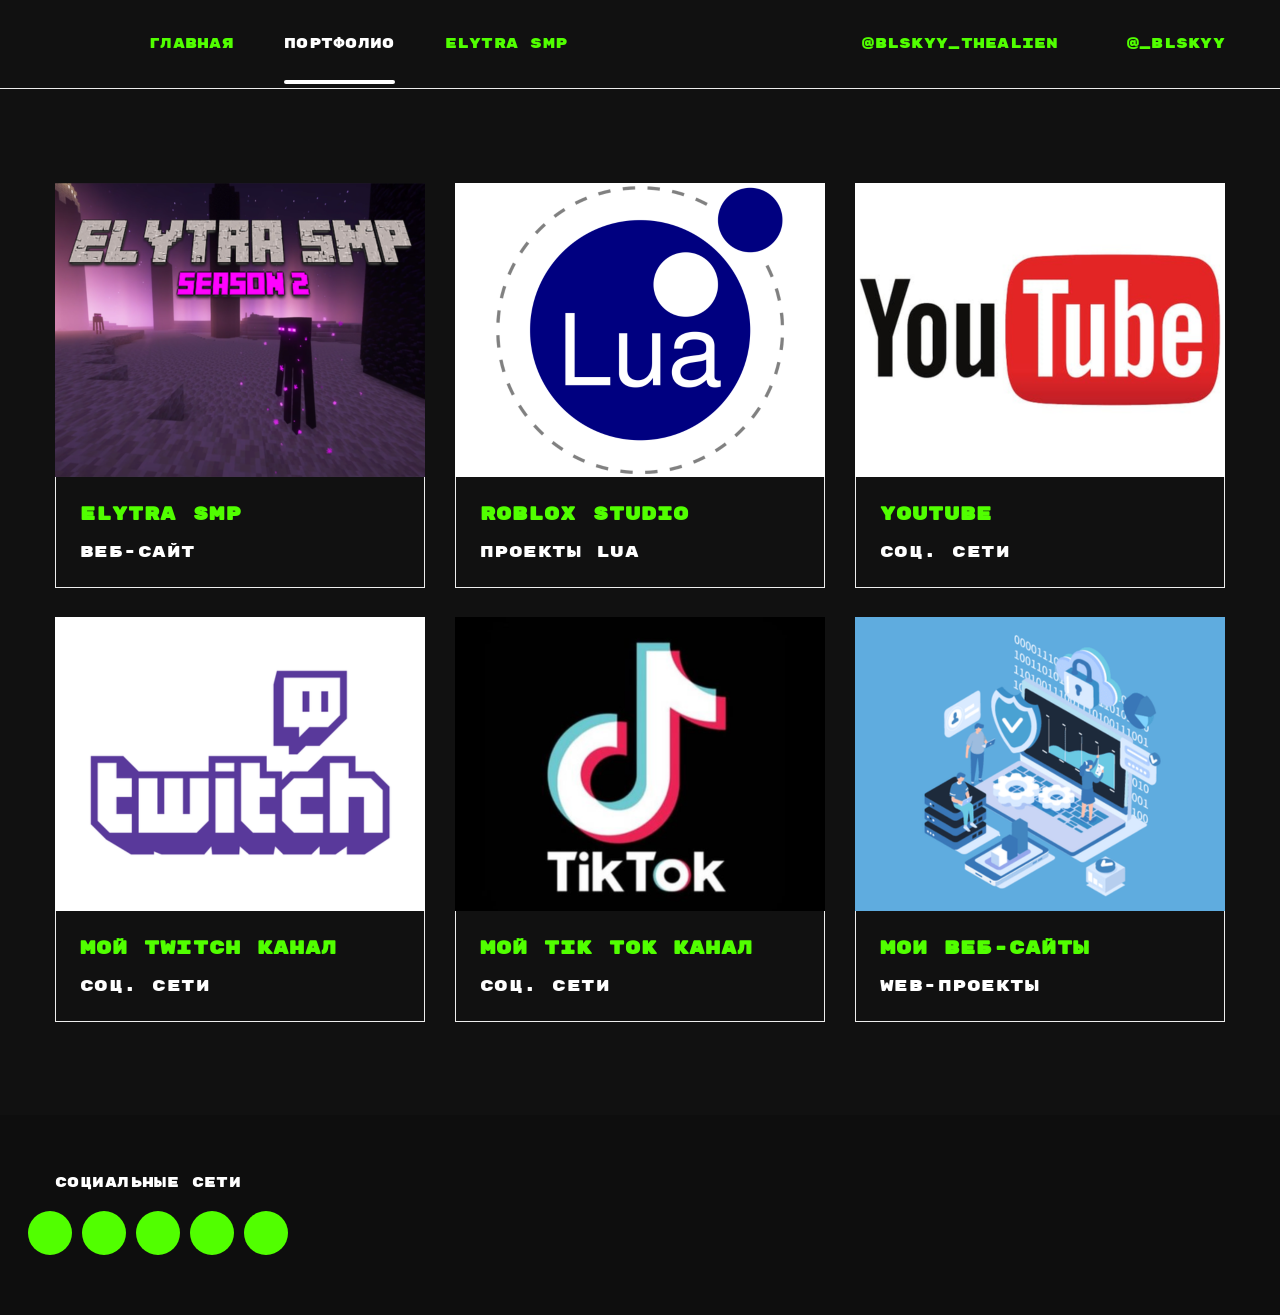
<file: portfolio.html>
<!DOCTYPE html>
<html lang="ru">
  <head>
    <meta charset="UTF-8" />
    <meta http-equiv="X-UA-Compatible" content="IE=edge" />
    <meta name="viewport" content="width=device-width, initial-scale=1.0" />
    <title>WebStudio</title>
    <link rel="preconnect" href="https://fonts.googleapis.com">
    <link rel="preconnect" href="https://fonts.gstatic.com" crossorigin>
    <link
      href="https://fonts.googleapis.com/css2?family=Raleway:ital,wght@0,100..900;1,100..900&family=Roboto:ital,wght@0,100..900;1,100..900&family=Rubik+Mono+One&display=swap"
      rel="stylesheet">
    <link
      rel="stylesheet"
      href="https://cdnjs.cloudflare.com/ajax/libs/modern-normalize/0.6.0/modern-normalize.min.css"
    />
    <link rel="stylesheet" href="./css/styles.css" />
  </head>

  <body>
    <!--Шапка сайту-->
    <header class="header">
      <div class="container topline">
        <nav class="nav-topline">

          <ul class="site-nav list">
            <li class="item">
              <a href="main.html" class="link">Главная</a>
            </li>
            <li class="item">
              <a href="portfolio.html" class="link current">Портфолио </a>
            </li>

            <li class="item">
              <a href="elytrasmp.html" class="link">Elytra SMP </a>
            </li>
          </ul>
        </nav>
        <ul class="contact list">
          <li class="item">
            <a
              class="link contact-link"
              href="https://t.me/blskyY_theAlien"
              target="_blank"
              rel="noopener nofollow noreferrer"
              aria-label="телеграм канал"
            >
              <svg class="icon post">
                <use href="./images/telegram.svg"></use>
              </svg>
              @blskyY_TheAlien
            </a>
          </li>
          <li class="item">
            <a
              class="link contact-link"
              href="https://discord.com/users/1198643774549667852"
              target="_blank"
              rel="noopener nofollow noreferrer"
              aria-label="личниые сообщения в дискорде"
            >
              <svg class="icon tell">
                <use href="./images/discord.svg"></use></svg
              >@_blskyy
            </a>
          </li>
        </ul>
      </div>
    </header>
    <!--Головна частина сайту-->
    <main>
      <section class="portfolio section">
        <div class="container">
          <h1 class="visually-hidden">Портфолио</h1>
          <!--<ul class="filters list">
            <li class="item">
              <button type="button" class="filter">Все</button>
            </li>
            <li class="item">
              <button type="button" class="filter">Веб-сайты</button>
            </li>
            <li class="item">
              <button type="button" class="filter">Приложения</button>
            </li>
            <li class="item">
              <button type="button" class="filter">Дизайн</button>
            </li>
            <li class="item">
              <button type="button" class="filter">Маркетинг</button>
            </li>
          </ul>-->
          <ul class="list portfolio-workes">
            <li class="portfolio-item">
              <a href="" class="link portfolio-link">
                <div class="thumb-portfolio">
                  <img
                    class="card"
                    src="./images/ElytraSMP.png"
                    alt="веб сайт Elytra SMP"
                    width="370"
                    height="294"
                  />
                  <div class="overlay-portfolio">
                    <p class="portfolio-text">
                      Это мой майнкрафт сервер Elytra SMP, владельцами которого являются я и fishes. На сайте можно найти информацию о сервере, о донате и многое другое.
                    </p>
                  </div>
                </div>
                <div class="title-work">
                  <h2 class="title"> <span lang="en">Elytra SMP</span></h2>
                  <p class="exampl">Веб-сайт</p>
                </div>
              </a>
            </li>
            <li class="portfolio-item">
              <a href="https://www.roblox.com/share/g/36100758" class="link portfolio-link">
                <div class="thumb-portfolio">
                  <img
                    class="card"
                    src="./images/lua.png"
                    alt="roblox studio"
                    width="370"
                    height="294"
                  />
                  <div class="overlay-portfolio">
                    <p class="portfolio-text">
                      Я бывший разработчик в Roblox Studio. Все мои игры были давно удаленны из общего доступа, но они до сих пор существуют в приватном виде.
                    </p>
                  </div>
                </div>
                <div class="title-work">
                  <h2 class="title">
                  <span lang="en">Roblox Studio</span>
                  </h2>
                  <p class="exampl">Проекты Lua</p>
                </div>
              </a>
            </li>
            <li class="portfolio-item">
              <a href="https://www.youtube.com/@blskyY_TheAlien/videos" class="link portfolio-link">
                <div class="thumb-portfolio">
                  <img
                    class="card"
                    src="./images/youtube_portfolio.png"
                    alt="ресторан-приложение морская еда"
                    width="370"
                    height="294"
                  />
                  <div class="overlay-portfolio">
                    <p class="portfolio-text">
                      Моя деятельность в ютубе заключаеться в видео про смп сервера, которые являются не постановами, что по сей день редкость.
                    </p>
                  </div>
                </div>
                <div class="title-work">
                  <h2 class="title"><span lang="en">Youtube</span></h2>
                  <p class="exampl">Соц. сети</p>
                </div>
              </a>
            </li>
            <li class="portfolio-item">
              <a href="https://www.twitch.tv/blskyy_" class="link portfolio-link">
                <div class="thumb-portfolio">
                  <img
                    class="card"
                    src="./images/twitch_portfolio.png"
                    alt="маркетинг-проект премиум"
                    width="370"
                    height="294"
                  />
                  <div class="overlay-portfolio">
                    <p class="portfolio-text">
                      Иногда по вечерам я веду стримы на твиче, где играю в различные игры, в основном в майнкрафт, общаюсь с подписчиками и просто развлекаюсь.
                    </p>
                  </div>
                </div>
                <div class="title-work">
                  <h2 class="title">Мой  <span lang="en">twitch</span> канал</h2>
                  <p class="exampl">Соц. сети</p>
                </div>
              </a>
            </li>
            <li class="portfolio-item">
              <a href="" class="link portfolio-link">
                <div class="thumb-portfolio">
                  <img
                    class="card"
                    src="./images/tiktok_portfolio.png"
                    alt="приложение коробочки"
                    width="370"
                    height="294"
                  />
                  <div class="overlay-portfolio">
                    <p class="portfolio-text">
                      В основном я выкладываю видео-рекламы моего майнкрафт сервера, но так же иногда я делаю и нормальные видео, на пример юмористические.
                    </p>
                  </div>
                </div>
                <div class="title-work">
                  <h2 class="title">Мой <span lang="en">Tik Tok</span> канал</h2>
                  <p class="exampl">Соц. сети</p>
                </div>
              </a>
            </li>
            <li class="portfolio-item">
              <a href="" class="link portfolio-link">
                <div class="thumb-portfolio">
                  <img
                    class="card"
                    src="./images/website_portfolio.png"
                    alt="веб-сайт без границ"
                    width="370"
                    height="294"
                  />
                  <div class="overlay-portfolio">
                    <p class="portfolio-text">
                      Я умею верстать сайты. Для этого я овладел языками HTML, CSS и JS. А так же я владею Lua и Python, которые помогают с другими проектами.
                    </p>
                  </div>
                </div>
                <div class="title-work">
                  <h2 class="title" lang="en">Мои веб-сайты</h2>
                  <p class="exampl">Web-проекты</p>
                </div>
              </a>
            </li>
          </ul>
        </div>
      </section>
    </main>

<!--Футер-->
<footer class="footer">
  <div class="container bottom">
    <div class="contact-box">
      <p class="text-footer">Социальные сети</p>
      <ul class="list social-contact">
        <li class="item-contact">
          <a href="https://www.youtube.com/@blskyY_TheAlien/videos" class="link link-contact footer-contact"
            aria-label="Ютуб канал"><svg class="icon-contact" width="20" height="20">
              <use href="./images/youtube.svg"></use>
            </svg></a>
        </li>
        <li class="item-contact">
          <a href="https://www.tiktok.com/@blskyy_the_alien" class="link link-contact footer-contact"
            aria-label="Тик ток канал"><svg class="icon-contact" width="20" height="16.25">
              <use href="./images/tiktok.svg"></use>
            </svg></a>
        </li>
        <li class="item-contact">
          <a href="https://www.twitch.tv/blskyy_" class="link link-contact footer-contact" aria-label="Твич канал"><svg
              class="icon-contact" width="10" height="20">
              <use href="./images/twitch.svg"></use>
            </svg></a>
        </li>
        <li class="item-contact">
          <a href="https://t.me/blskyy_theAlien" class="link link-contact footer-contact"
            aria-label="Телеграм канал"><svg class="icon-contact" width="20" height="20">
              <use href="./images/telegram.svg"></use>
            </svg></a>
        </li>
        <li class="item-contact">
          <a href="https://t.me/Elytra_SMP" class="link link-contact footer-contact" aria-label="Майнкрафт сервер"><svg
              class="icon-contact" width="20" height="20">
              <use href="./images/minecraft.svg"></use>
            </svg></a>
        </li>
      </ul>
    </div>
  </div>
</footer>
  </body>
</html>
</file>
<file: css/styles.css>
/* цвета */

/* цвет основного текста #757575 */
/* вторичный цвет текста  #212121 */
/* белый текст и фон #FFFFFF  */
/* акцент #2196F3 */
/* цвет фона шапки и футера #2F303A */
/*цвет фона секции наша команда и фона радиокнопок #F5F4FA */
/* цвет ховера кнопки заказать услугу #188CE8 */
/* цвет бордера topline #ECECEC */
/* цвет бордера картки порфолио #EEEEEE */
/* цвет кнопки секции клиент #AFB1B8*/

/*переменные*/

:root {
  --primary-text-color: #ffffff;
  --title-text-color: #51ff00;
  --accent-color: #ffffff;
  --button-color: #313131;
  --primary-white-color: #111111;
  --secondary-white-color: #51ff00;
  --head-footer-bgcolor: #0e0e0e;
  --secondary-bgcolor: #131313;
  --secondary-accent-color: #000000;
  --topline-color: #ececec;
  --boder-portfolio-color: #eeeeee;
  --client-color: #afb1b8;
  --elytra-color: #e100ff;
  --function-animation: cubic-bezier(0.4, 0, 0.2, 1);
}

/* общие */

body {
  font-family: "Rubik Mono One", sans-serif;
  font-size: 14px;
  line-height: 1.71;
  text-decoration: none;
  letter-spacing: 0.03em;

  user-select: none;

  background-color: var(--primary-white-color);
  color: var(--primary-text-color);
}

.link {
  text-decoration-line: none;
}

.list {
  list-style: none;
  margin: 0;
  padding: 0;
}

.card {
  display: block;
  max-width: 100%;
  height: auto;
}

.list .avatar {
  list-style: none;
  padding: 0;
  margin: 0;
}

.avatar-wrapper {
  display: flex;
  flex-direction: column;
  /* ВАЖНО: элементы друг под другом */
  align-items: center;
  /* центр по горизонтали */
  text-align: center;
  /* текст тоже по центру */
}

.avatar-wrapper-elytra {
  display: flex;
  flex-direction: column;
  /* ВАЖНО: элементы друг под другом */
  align-items: center;
  /* центр по горизонтали */
  text-align: center;
  /* текст тоже по центру */
}

.avatarka {
  display: block;
  width: 150px;
  height: 150px;
  border-radius: 50%;
  object-fit: cover;
  margin-bottom: 10px;
}

.avatarka-elytra {
  display: block;
  width: 150px;
  height: 150px;
  border-radius: 50%;
  object-fit: cover;
  margin-bottom: 10px;
}

.avatar-title {
  margin: 0;
  font-size: 20px;
  color: var(--title-text-color);
    transition: color 250ms var(--function-animation);
}

.avatar-title-elytra {
  margin: 0;
  font-size: 20px;
  color: var(--elytra-color);
  transition: color 250ms var(--function-animation);
}

.avatar-title:hover,
.avatar-title:focus {
  color: var(--accent-color);
}

.avatar-title-elytra:hover,
.avatar-title-elytra:focus {
  color: var(--accent-color);
}

.avatar-subtitle {
  margin: 8px 0 0;
  font-size: 12px;
  line-height: 1.75;
  max-width: 1000px;
}

.section.impotent {
  background-color: var(--secondary-bgcolor);
  padding-bottom: 80px;
  padding-top: 80px;
}
.section.works {
  padding-top: 94px;
  padding-bottom: 94px;
}

.section.title{
  margin: 2;
    font-size: 128px;
    color: var(--title-text-color);
}

.section.comand {
  padding-top: 94px;
  padding-bottom: 94px;
}

.section.portfolio {
  padding-top: 94px;
  padding-bottom: 94px;
}

.section.clients {
  padding-top: 94px;
  padding-bottom: 94px;
}

.hero {
  text-align: center;

  max-width: 1600px;
  height: 600px;
  padding-top: 160px;
  padding-bottom: 160px;
  margin-left: auto;
  margin-right: auto;

  background-image:
    url("../images/imgbg.png");
  background-color: #c4c4c4;

  background-repeat: no-repeat;
  background-position: center;
  background-size: cover;
}

.hero-elytra {
  text-align: center;

  max-width: 1600px;
  height: 600px;
  padding-top: 160px;
  padding-bottom: 160px;
  margin-left: auto;
  margin-right: auto;

  background-image:
    url("../images/elytra_img.png");
  background-color: #c4c4c4;

  background-repeat: no-repeat;
  background-position: center;
  background-size: cover;
}

.hero-title {
  width: 696px;
  color: var(--secondary-white-color);

  font-weight: 900;
  font-size: 44px;
  line-height: 1.5;
  letter-spacing: 0.06em;

  text-transform: uppercase;

  margin: 0 auto 30px;
}

.section-title {
  color: var(--title-text-color);

  font-weight: 700;
  font-size: 36px;
  line-height: 1.17;
  text-align: center;
  letter-spacing: 0.03em;

  margin-top: 0;
  margin-bottom: 50px;
}

.title {
  color: var(--title-text-color);

  margin-top: 0;
  margin-bottom: 10px;
}
.portfolio-workes .title {
  margin-bottom: 4px;
}

.text {
  margin-top: 0;
  margin-bottom: 0;
}

.comand {
  background-color: var(--secondary-bgcolor);
}

/* скрытие текста*/

.visually-hidden {
  position: absolute;
  white-space: nowrap;
  width: 1px;
  height: 1px;
  overflow: hidden;
  border: 0;
  padding: 0;
  clip: rect(0 0 0 0);
  clip-path: inset(50%);
  margin: -1px;
}

/* контейнер */

.container {
  margin-left: auto;
  margin-right: auto;
  width: 1200px;
  padding-left: 15px;
  padding-right: 15px;
}

/* Хедер */

.header {
  border-bottom: 1px solid var(--topline-color);
}

.container.topline {
  display: flex;
  align-items: center;
}

.site-nav {
  display: flex;
  align-items: center;
  margin-left: 93px;
}

.site-nav .item:not(:first-child) {
  margin-left: 50px;
}

.nav-topline {
  display: flex;
  align-items: center;
}

.site-nav .link .elytra {
  display: block;
  padding-top: 32px;
  padding-bottom: 32px;

  color: var(--elytra-color);

  font-weight: 500;
  font-size: 14px;
  line-height: 1.17;
  text-align: left;
  letter-spacing: 0.02em;

  transition: color 250ms var(--function-animation);
}

.site-nav .link {
  display: block;
  padding-top: 32px;
  padding-bottom: 32px;

  color: var(--title-text-color);

  font-weight: 500;
  font-size: 14px;
  line-height: 1.17;
  text-align: left;
  letter-spacing: 0.02em;

  transition: color 250ms var(--function-animation);
}


.site-nav .link:hover,
.site-nav .link:focus {
  color: var(--accent-color);
}

.site-nav .link.current {
  position: relative;

  color: var(--accent-color);
}

/* линия через activ */

.link.current::after {
  content: "";
  display: inline-blok;
  position: absolute;
  bottom: 0;
  left: 0;

  width: 100%;
  height: 4px;
  background-color: var(--accent-color);
  border-radius: 2px;
}

.contact {
  display: flex;
  margin-left: auto;
  align-items: center;
}

.contact .item + .item {
  margin-left: 30px;
}

.contact-link .icon {
  display: inline-block;
  margin-right: 10px;
  fill: currentColor;
}

.icon.post {
  width: 26px;
  height: 24px;
}

.icon.tell {
  width: 28px;
  height: 24px;
}

.contact.list .link {
  display: flex;
  align-items: center;
  padding-top: 32px;
  padding-bottom: 32px;

  color: var(--title-text-color);

  font-weight: 500;
  font-size: 14px;
  line-height: 1.17;
  letter-spacing: 0.02em;

  transition: color 250ms var(--function-animation);
}

.contact .link:hover,
.contact .link:focus {
  color: var(--accent-color);
}

/* кнопка */

.button {
  color: var(--primary-white-color);
  background-color: var(--accent-color);

  cursor: pointer;
  font-family: "Roboto", sans-serif;
  font-weight: 700;
  font-size: 16px;
  line-height: 1.9;
  text-align: center;
  letter-spacing: 0.06em;

  display: inline-block;
  min-width: 200px;
  padding: 10px 32px;
  box-shadow: 0px 4px 4px rgba(0, 0, 0, 0.15);
  border-radius: 4px;
  border: 0;

  transition: background-color 250ms var(--function-animation);
}

.button:hover,
.button:focus {
  background-color: var(--secondary-accent-color);
}

/* модальное окно */

.backdrop {
  position: fixed;
  top: 0;
  left: 0;
  width: 100%;
  height: 100%;
  background-color: rgba(0, 0, 0, 0.2);

  opacity: 1;

  transition: opacity 250ms var(--function-animation);
}

.backdrop.is-hidden {
  opacity: 0;
  pointer-events: none;
}

.backdrop.is-hidden .modal {
  transform: translate(-50%, -50%) scale(0.7);
  opacity: 0;
}

.modal {
  position: absolute;
  top: 50%;
  left: 50%;
  transform: translate(-50%, -50%);

  width: 528px;
  height: 581px;
  padding: 40px 39px 40px 41px;

  background: var(--primary-white-color);
  box-shadow: 0px 1px 3px rgba(0, 0, 0, 0.12), 0px 1px 1px rgba(0, 0, 0, 0.14),
    0px 2px 1px rgba(0, 0, 0, 0.2);
  border-radius: 4px;

  transform: translate(-50%, -50%) scale(1);
  opacity: 1;

  transition: transform 250ms var(--function-animation),
    opacity 250ms var(--function-animation);
}

/* кнопка закрытия */

.close-button {
  position: absolute;

  top: 8px;
  right: 8px;
  width: 30px;
  height: 30px;

  margin: 0;
  padding: 0;

  cursor: pointer;
  color: rgba(0, 0, 0, 1);
  background: var(--primary-white-color);
  border: 1px solid rgba(0, 0, 0, 0.1);
  border-radius: 50px;

  transition: color 250ms var(--function-animation),
    border 250ms var(--function-animation);
}

.close-button:hover,
.close-button:focus {
  border: 1px solid var(--secondary-accent-color);
  color: var(--accent-color);
}

.close-icon {
  position: absolute;
  top: 50%;
  left: 50%;
  transform: translate(-50%, -50%);

  fill: currentColor;
}

/* Форма */

.form-title {
  font-weight: 700;
  font-size: 20px;
  line-height: 1.15;
  text-align: center;
  letter-spacing: 0.03em;

  color: var(--title-text-color);

  margin: 0 0 12px;
}

.form-field {
  display: flex;
  flex-direction: column;
}

.form-field.input {
  position: relative;

  margin-bottom: 10px;
}

.form-field.textarea {
  margin-bottom: 20px;
}

.form-field span {
  margin-bottom: 4px;

  font-size: 12px;
  line-height: 1.17;
  letter-spacing: 0.01em;
}

.form-field input,
.comment {
  border: 1px solid rgba(33, 33, 33, 0.2);
  border-radius: 4px;

  transition: border-color 250ms linear;
}

.form-field input {
  margin: 0;
  padding: 11px 42px;
}

.icon-form {
  position: absolute;
  left: 12px;
  bottom: 11px;

  display: inline-block;

  transition: fill 250ms linear;
}

.form-field:hover,
.form-field:focus {
  fill: var(--accent-color);

  cursor: pointer;
}

.form-field:hover input,
.form-field:focus input,
.form-field:hover textarea,
.form-field:focus textarea {
  border-color: var(--accent-color);

  cursor: pointer;
}

.form-field:focus-within > input,
.form-field:focus-within > textarea {
  outline: none;
  border-color: var(--accent-color);
}

.form-field:focus-within > .icon-form {
  fill: var(--accent-color);
}

.comment {
  width: 448px;
  height: 120px;

  margin: 0;
  padding: 12px 16px;
}

.comment::placeholder {
  color: rgba(117, 117, 117, 0.5);
}

textarea {
  resize: none;
}

.checkbox-field {
  display: flex;
  align-items: center;
  cursor: pointer;
}

.checkbox {
  position: absolute;
  width: 1px;
  height: 1px;
  margin: -1px;
  border: 0;
  padding: 0;
  clip: rect(0 0 0 0);
  overflow: hidden;
}

.link-checkbox {
  color: var(--accent-color);
}

.icon-checkbox {
  display: inline-block;
  width: 16px;
  height: 15px;
  margin-right: 8.38px;

  border: 2px solid #2a2a2a;
  border-radius: 2px;

  transition: background-color 250ms var(--function-animation),
    background-image 250ms var(--function-animation);
}

.checkbox:checked + .icon-checkbox {
  border-color: transparent;
  background-color: var(--accent-color);
  background-image: url("../images/full-check.svg");
  background-size: contain;
  background-origin: border-box;
}

.send-button {
  font-weight: 700;
  font-size: 16px;
  line-height: 1.89;
  letter-spacing: 0.06em;

  display: flex;
  align-items: center;
  justify-content: center;

  display: block;
  min-width: 200px;
  height: 50px;

  margin-top: 30px;
  margin-left: auto;
  margin-right: auto;
  padding: 0;

  color: var(--primary-white-color);
  background-color: var(--accent-color);
  box-shadow: 0px 4px 4px rgba(0, 0, 0, 0.15);
  border-radius: 4px;
  border: 0;

  cursor: pointer;

  transition: background-color 250ms var(--function-animation);
}

.send-button:hover,
.send-button:focus {
  background-color: var(--secondary-accent-color);
}

/* наши особенности */

.icon-impotent {
  display: flex;
  align-items: center;
  justify-content: center;

  background-color: #f5f4fa;
  border-radius: 4px;
  margin-bottom: 30px;
  height: 120px;
}

.list.skill > .title {
  font-weight: 700;
  font-size: 14px;
  line-height: 1.17;
  text-align: left;
  letter-spacing: 0.03em;
}

.list.skill {
  display: flex;
}

.list.skill .item:not(:last-child) {
  margin-right: 30px;
}
.list.skill .item {
  width: 270px;
}

/*чем мы занимаемся */

.list.skill .title {
  text-transform: uppercase;
}

.list.activity {
  display: flex;
}

.list.activity .item:not(:last-child) {
  margin-right: 30px;
}

.work-thumb {
  position: relative;
}

.work-card {
  position: absolute;
  bottom: 0;
  left: 0;

  display: flex;
  align-items: center;
  justify-content: center;

  font-weight: 700;
  font-size: 14px;
  line-height: 1.14;
  letter-spacing: 0.03em;
  text-transform: uppercase;

  width: 370px;
  height: 70px;
  color: var(--primary-text-color);
  background: rgba(72, 94, 54, 0.918);
}

.work-text {
  margin: 0;
  transition: color 250ms var(--function-animation);
}

.work-text:hover,
.work-text:focus {
  color: var(--title-text-color);
}

/* наша команда */

.people {
  display: flex;
}

.people-title {
  padding-top: 30px;
  padding-bottom: 30px;
}

.people .comand-item:not(:last-child) {
  margin-right: 30px;
}

.people .title {
  font-weight: 500;
  font-size: 16px;
  line-height: 1.17;
  text-align: center;
  letter-spacing: 0.03em;
}
.profession {
  color: var(--primary-text-color);

  font-size: 16px;
  line-height: 1.17;
  text-align: center;
  letter-spacing: 0.03em;

  margin: 0px 0px 16px;
}

.profession-elytra {
  color: var(--primary-text-color);

  font-size: 16px;
  line-height: 1.17;
  text-align: center;
  letter-spacing: 0.03em;

  margin: 0px 0px 16px;
}

.comand-item {
  width: 270px;

  background: var(--primary-white-color);

  box-shadow: 0px 1px 3px rgba(0, 0, 0, 0.12), 0px 1px 1px rgba(0, 0, 0, 0.14),
    0px 2px 1px rgba(0, 0, 0, 0.2);
  border-radius: 0px 0px 4px 4px;
}

.comand-item-elytra {
  width: 270px;

  background: var(--primary-white-color);

  box-shadow: 0px 1px 3px rgba(0, 0, 0, 0.12), 0px 1px 1px rgba(0, 0, 0, 0.14),
    0px 2px 1px rgba(0, 0, 0, 0.2);
  border-radius: 0px 0px 4px 4px;
}

.social-contact {
  display: flex;
  justify-content: center;
}

.social-contact .item-contact:not(:last-child) {
  margin-right: 10px;
}

.link-contact {
  display: flex;
  align-items: center;
  justify-content: center;

  border-radius: 50%;
  width: 44px;
  height: 44px;
  color: var(--client-color);

  transition: color 250ms var(--function-animation),
    background-color 250ms var(--function-animation);
}

.link-contact:hover,
.link-contact:focus {
  color: var(--primary-white-color);
  background-color: var(--accent-color);
}
.icon-contact {
  width: 32px;
  height: 32px;
  fill: currentColor;
  display: block;

  fill: currentColor;
}

/* Постоянные клиенты */

.client {
  display: flex;
}

.client .item-client:not(:last-child) {
  margin-right: 30px;
  padding-bottom: 0;
}

.link-client {
  display: flex;
  align-items: center;
  justify-content: center;

  border: 1px solid var(--client-color);
  border-radius: 4px;
  width: 170px;
  height: 92px;
  color: var(--client-color);

  transition: color 250ms var(--function-animation),
    border-color 250ms var(--function-animation);
}

.link-client:hover,
.link-client:focus {
  border-color: var(--accent-color);
  color: var(--accent-color);
}
.client-icon {
  fill: currentColor;
}

/* портфолио */

.title-work {
  padding: 20px 24px;

  border-bottom: 1px solid var(--boder-portfolio-color);
  border-left: 1px solid var(--boder-portfolio-color);
  border-right: 1px solid var(--boder-portfolio-color);

  background-color: var(--primary-white-color);
}
.portfolio-item {
  width: 370px;
  height: 404px;
}

.portfolio-item {
  width: 370px;
  height: 404px;
}

.filters.list {
  display: flex;
  justify-content: center;

  margin-bottom: 50px;
}

.filters.list > .item:nth-child(n + 2) {
  margin-left: 8px;
}

.filter {
  font-family: "Roboto", sans-serif;
  cursor: pointer;

  font-weight: 500;
  font-size: 16px;
  line-height: 1.63;
  text-align: center;
  letter-spacing: 0.03;

  color: var(--title-text-color);
  background-color: var(--button-color);

  display: inline-block;
  padding: 6px 22px;
  border-radius: 4px;
  border: 0;

  transition: color 250ms var(--function-animation),
    background-color 250ms var(--function-animation),
    box-shadow 250ms var(--function-animation);
}

.filter:hover,
.filter:focus {
  color: var(--primary-white-color);
  background-color: var(--accent-color);

  box-shadow: 0px 3px 1px rgba(0, 0, 0, 0.1), 0px 1px 2px rgba(0, 0, 0, 0.08),
    0px 2px 2px rgba(0, 0, 0, 0.12);
}

.portfolio-workes .title {
  font-weight: 700;
  font-size: 18px;
  line-height: 2;
  text-align: left;
  letter-spacing: 0.06em;
}

.title-elytra {
  color: var(--elytra-color);
}

.portfolio-workes {
  list-style: none;

  display: flex;
  flex-wrap: wrap;
}

.portfolio-item:nth-child(3n) {
  margin-right: 0;
}

.portfolio-item:nth-last-child(-n + 3) {
  margin-bottom: 0;
}

.portfolio-item {
  width: calc((100% - 60px) / 3);
  margin-right: 30px;
  margin-bottom: 30px;
}

.portfolio-item .exampl {
  color: var(--primary-text-color);

  font-size: 16px;
  line-height: 1.9;
  text-align: left;
  letter-spacing: 0.03em;

  margin: 0;
}

.thumb-portfolio {
  position: relative;
  overflow: hidden;
}

.overlay-portfolio {
  position: absolute;
  top: 0;
  left: 0;
  width: 100%;
  height: 100%;
  background-color: rgba(81, 255, 0, 0.658);

  transform: translateY(100%);
  opacity: 0;
  transition: transform 250ms var(--function-animation),
    opacity 250ms var(--function-animation);
}

.overlay-portfolio-elytra {
  position: absolute;
  top: 0;
  left: 0;
  width: 100%;
  height: 100%;
  background-color: #e100ffad;

  transform: translateY(100%);
  opacity: 0;
  transition: transform 250ms var(--function-animation),
    opacity 250ms var(--function-animation);
}

.portfolio-text {
  position: absolute;
  top: 50%;
  left: 50%;
  transform: translate(-50%, -50%);

  width: 322px;
  height: 168px;
  font-size: 18px;
  line-height: 1.56;
  letter-spacing: 0.03em;

  margin: 0;
  padding: 0;

  color: var(--primary-white-color);
}

.portfolio-text-elytra {
  position: absolute;
  top: 50%;
  left: 50%;
  transform: translate(-50%, -50%);

  width: 322px;
  height: 168px;
  font-size: 18px;
  line-height: 1.56;
  letter-spacing: 0.03em;

  margin: 0;
  padding: 0;

  color: var(--primary-white-color);
}

.link.portfolio-link:hover .overlay-portfolio {
  transform: translateY(0);
  opacity: 1;
}

.link.portfolio-link {
  display: block;

  transition: box-shadow 250ms var(--function-animation);
}

.link.portfolio-link:hover,
.link.portfolio-link:focus {
  box-shadow: 0px 1px 1px rgba(0, 0, 0, 0.12), 0px 4px 4px rgba(0, 0, 0, 0.06),
    1px 4px 6px rgba(0, 0, 0, 0.16);
}


.link.portfolio-link-elytra:hover .overlay-portfolio-elytra {
  transform: translateY(0);
  opacity: 1;
}

.link.portfolio-link-elytra {
  display: block;

  transition: box-shadow 250ms var(--function-animation);
}

.link.portfolio-link-elytra:hover,
.link.portfolio-link-elytra:focus {
  box-shadow: 0px 1px 1px rgba(0, 0, 0, 0.12), 0px 4px 4px rgba(0, 0, 0, 0.06),
    1px 4px 6px rgba(0, 0, 0, 0.16);
}
/*футер*/

.footer {
  background-color: var(--head-footer-bgcolor);
  padding-top: 60px;
  padding-bottom: 60px;
}

.adress .item:not(:last-child) {
  margin-bottom: 9px;
}

.adress .link.post {
  color: var(--primary-white-color);

  font-size: 14px;
  line-height: 1.7;
  text-align: left;
  letter-spacing: 0.03em;

  transition: color 250ms var(--function-animation);
}

.adress .link {
  color: rgba(255, 255, 255, 0.6);
  font-style: normal;

  transition: color 250ms var(--function-animation);
}

.adress .link:hover,
.adress .link:focus,
.adress .link.post:hover,
.address .link.post:focus {
  color: var(--accent-color);
}

.text-footer {
  text-transform: uppercase;
  color: var(--accent-color);

  font-style: 700;
  font-size: 14px;
  line-height: 1.14;
  letter-spacing: 0.03em;
  margin: 0 0 20px;
}

.link-contact.footer-contact {
  color: var(--primary-white-color);
  background-color: var(--title-text-color);

  transition: background-color 250ms var(--function-animation);
}

.link-contact.footer-contact:hover,
.link-contact.footer-contact:focus {
  background-color: var(--accent-color);
}

.contact-box {
  width: 206px;
  height: 80px;
}

.container.bottom {
  display: flex;
  align-items: baseline;
}

.container.bottom .bottom-box {
  margin-right: 70px;
}

.container.bottom .mail-box {
  margin-left: auto;
  margin-right: 0;
}

.footer-button {
  display: flex;
  align-items: center;
  justify-content: center;

  font-weight: 700;
  font-size: 16px;
  line-height: 1.89;
  letter-spacing: 0.06em;

  min-width: 200px;
  height: 50px;

  padding: 0;
  margin: 0;

  color: var(--primary-white-color);
  background-color: var(--accent-color);
  box-shadow: 0px 4px 4px rgba(0, 0, 0, 0.15);
  border-radius: 4px;
  border: 0;

  cursor: pointer;

  transition: background-color 250ms var(--function-animation);
}

.footer-button:hover,
.footer-button:focus {
  background-color: var(--secondary-accent-color);
}

.icon-footer {
  fill: currentColor;

  margin-left: 10px;
}

.footer-form {
  display: flex;

  margin: 0;
  padding: 0;
}

.footer-list {
  list-style: none;
}

.footer-list:not(:last-child) {
  margin-right: 12px;
}

.mail-footer {
  width: 358px;
  height: 50px;

  border: 1px solid rgba(255, 255, 255, 0.3);
  filter: drop-shadow(0px 4px 4px rgba(0, 0, 0, 0.15));
  border-radius: 4px;

  background-color: var(--head-footer-bgcolor);
  color: var(--primary-white-color);

  outline: none;

  padding-left: 16px;

  cursor: pointer;
}

.mail-footer::placeholder {
  font-size: 16px;
  line-height: 1.25;

  letter-spacing: 0.03em;

  color: rgba(255, 255, 255, 0.6);
}
</file>
